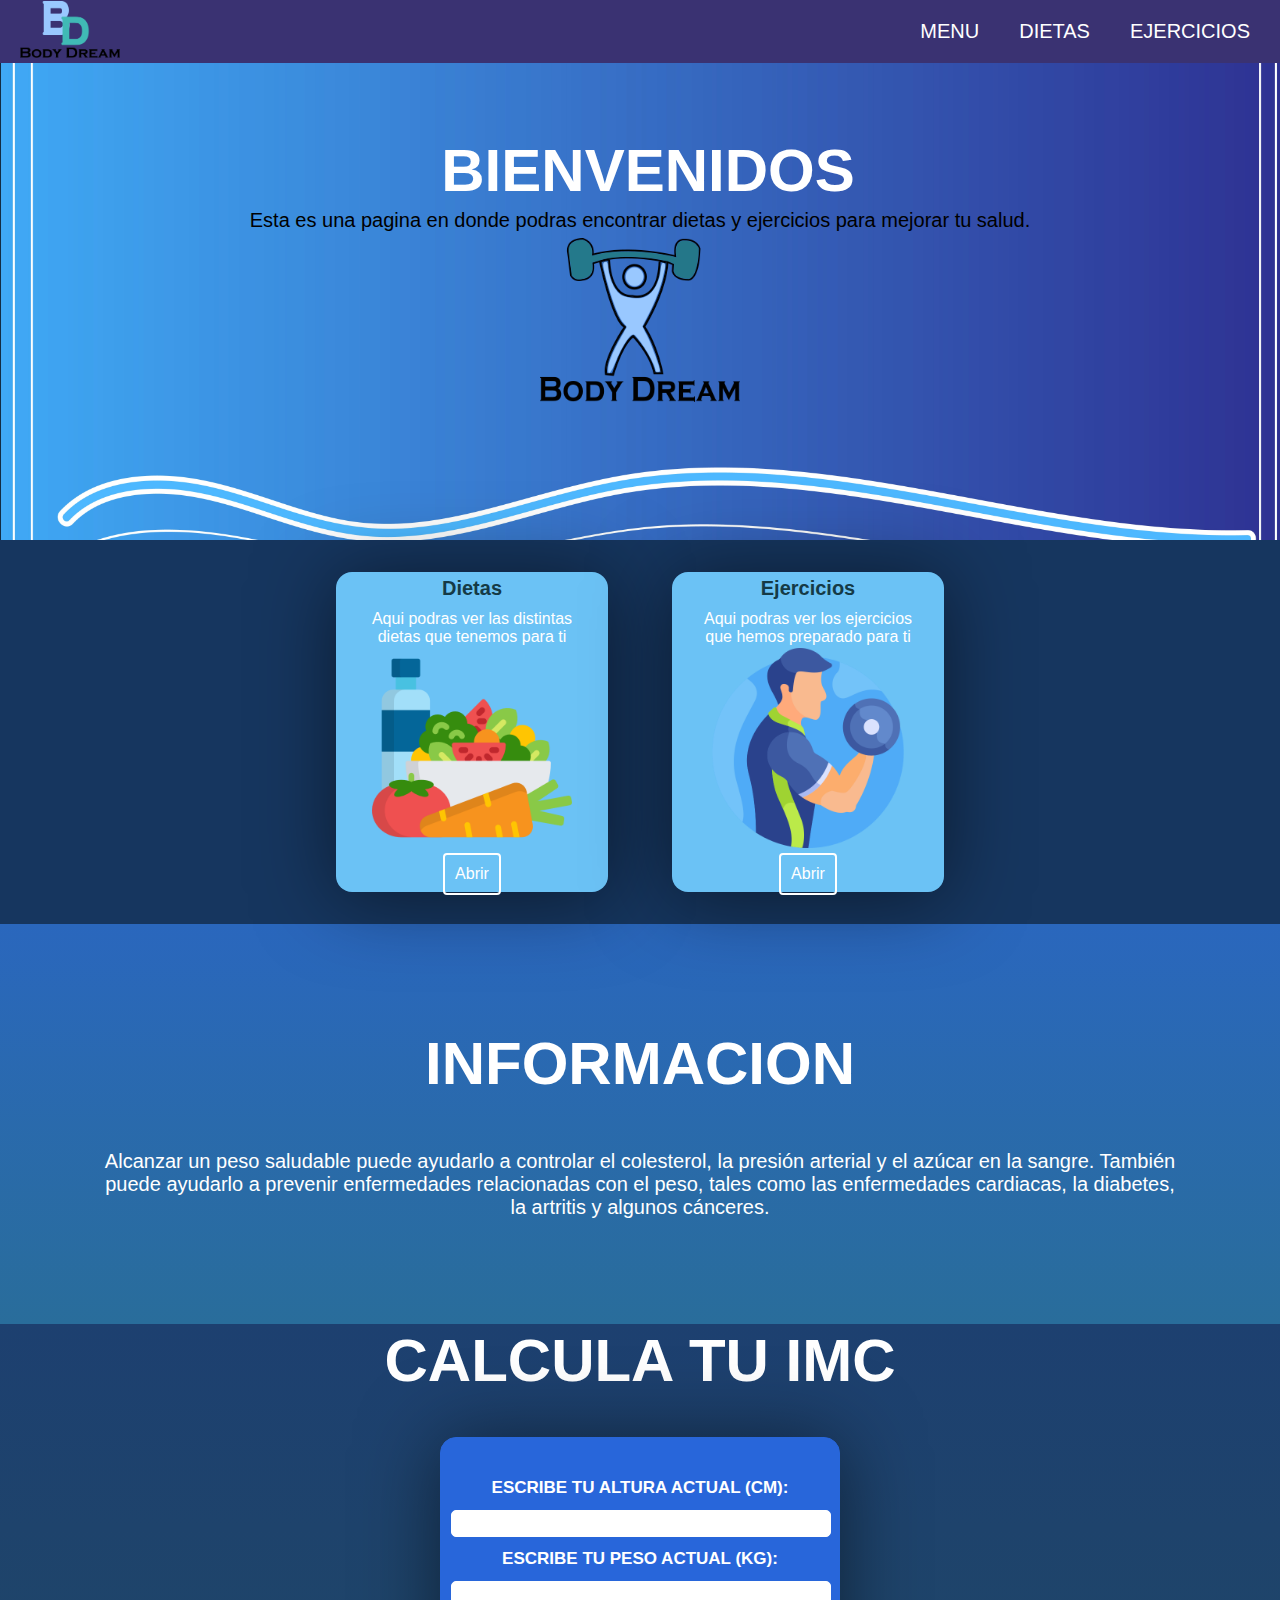
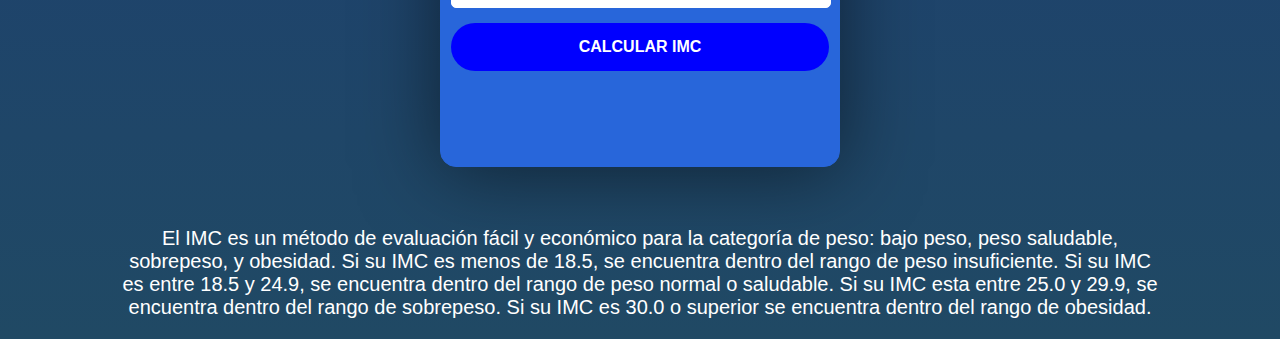
<file: index.html>
<!DOCTYPE html>
<html lang="en">
<head>
    <meta charset="UTF-8">
    <meta http-equiv="X-UA-Compatible" content="IE=edge">
    <meta name="viewport" content="width=device-width, initial-scale=1.0">
    <title>Bodydream</title> 
    <link rel="stylesheet" href="estilo.css">
    <link rel="stylesheet" href="script.js">
    
</head>
<body>
   <div class="head">

    <div class="logo">
        <img src="Logotipo.png" alt="imagen"width="100px">
     
     
    </div>

    <nav class="navbar">
      <a href="index.html">Menu</a>
      <a href="dietaas.html">Dietas</a>
      <a href="ejercicioss.html">Ejercicios</a>
    </nav>

   </div>

<header class="content header">
    <h2 class="title item">bienvenidos</h2>
    <p>
        Esta es una pagina en donde podras encontrar dietas y ejercicios para mejorar tu salud.
    <p>
        <div class="body">
        <img src="Imagotipo.png" alt=""width="200">
        </div>



</header>


<div class="box-container">

    <div class="box">
        <i class="fab fa-angular"></i>
        
        <h3>Dietas</h3>
        <p>Aqui podras ver las distintas dietas que tenemos para ti</p>
        <figure>
            <img src="icono2.png" alt=""width="200">
        </figure>
        <a href="dietaas.html">Abrir</a>
    </div>
    <div class="box">
        <i class="fab fa-apple"></i>
       
        <h3>Ejercicios</h3>
        <p>Aqui podras ver los ejercicios que hemos 
            preparado para ti</p>
            <figure>
                <img src="icono1.png" alt=""width="200">
            </figure>
            <a href="ejercicioss.html">Abrir</a>
    </div>
    

</div>
<section class="content about">
<h2 class="title">Informacion</h2>
<p>
    Alcanzar un peso saludable puede ayudarlo a controlar el colesterol, la presión arterial y el azúcar en la sangre. También puede ayudarlo a prevenir enfermedades relacionadas con el peso, tales como las enfermedades cardiacas, la diabetes, la artritis y algunos cánceres.
</p>
</section>
<section class="content imc">
    <h2 class="title">Calcula tu IMC</h2>
    <form id="formulario" onsubmit="calcular(); return false">
        <br>
        <label for="altura">Escribe tu ALTURA actual (cm):</label>
        <input type="text" id="altura" required="required">
        <br>
        <label for="peso">Escribe tu PESO actual (kg):</label>
        <input type="text" id="peso" required="required">
        <br>
        <button type="submit">Calcular IMC</button>
        <label id="resultado"></label>
      </form>
    <script src="script.js"></script>
    <p>
        El IMC es un método de evaluación fácil y económico para la categoría de peso: bajo peso, peso saludable, sobrepeso, y obesidad. Si su IMC es menos de 18.5, se encuentra dentro del rango de peso insuficiente. Si su IMC es entre 18.5 y 24.9, se encuentra dentro del rango de peso normal o saludable. Si su IMC esta entre 25.0 y 29.9, se encuentra dentro del rango de sobrepeso. Si su IMC es 30.0 o superior se encuentra dentro del rango de obesidad.
    </p>
    </section>

</body>
</html>
</file>
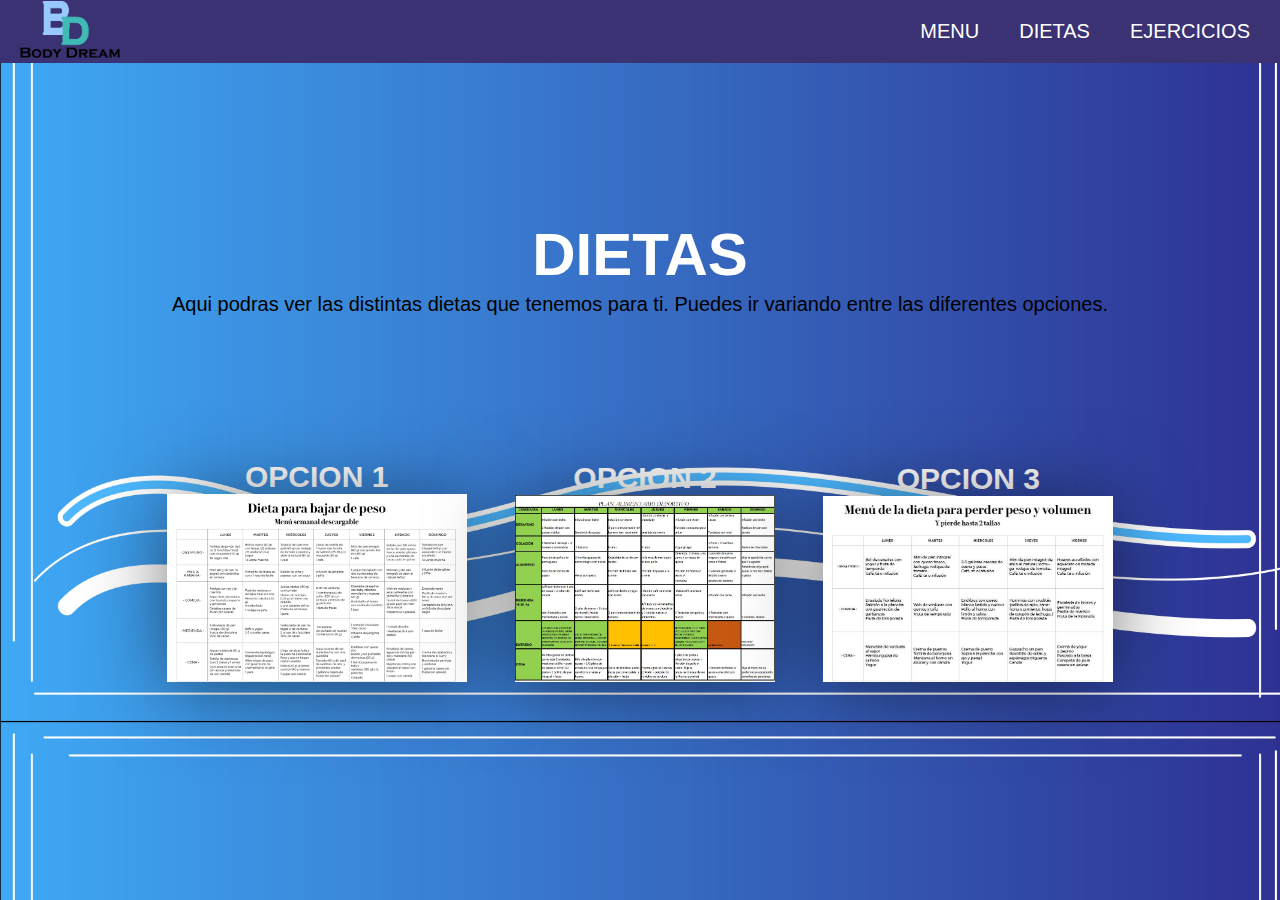
<file: dietaas.html>
<!DOCTYPE html>
<html lang="en">
<head>
    <meta charset="UTF-8">
    <meta http-equiv="X-UA-Compatible" content="IE=edge">
    <meta name="viewport" content="width=device-width, initial-scale=1.0">
    <title>Bodydream</title> 
    <link rel="stylesheet" href="estilo.css">
    
</head>
<body>
   <div class="head">

    <div class="logo">
        <img src="Logotipo.png" alt="imagen"width="100px">
     
     
    </div>

    <nav class="navbar">
      <a href="index.html">Menu</a>
      <a href="dietaas.html">Dietas</a>
      <a href="ejercicioss.html">Ejercicios</a>
    </nav>

   </div>

<header class="content header">
    <h2 class="title">dietas</h2>
    <p>
        Aqui podras ver las distintas dietas que tenemos para ti. Puedes ir variando entre las diferentes opciones. 
    <p>




</header>
<div class="opciones">  

  <div class="dieta">
   <h3>Opcion 1</h3>
  
   <a href="#image1"><img src="dietauno.jpg" alt=""width="300"></a>
  </div>
  <div class="dieta">
    <h3>Opcion 2</h3>
    <a href="#image2"><img src="dietados.JPG" alt=""width="260"></a>
   </div>
   <div class="dieta">
    <h3>Opcion 3</h3>
    <a href="#image3"><img src="dietatres.jpg" alt=""width="290"></a>
   </div>

</div>
<article class="light-box" id="image1">
  <img src="dietauno.jpg" alt="" width="900">
<a href=""class="close">X</a> 
</article>
<article class="light-box" id="image2">
  <img src="dietados.JPG" alt="" width="900">
<a href=""class="close">X</a> 
</article>
<article class="light-box" id="image3">
  <img src="dietatres.jpg" alt="" width="900">
<a href=""class="close">X</a> 
</article>


</body>
</html>
</file>
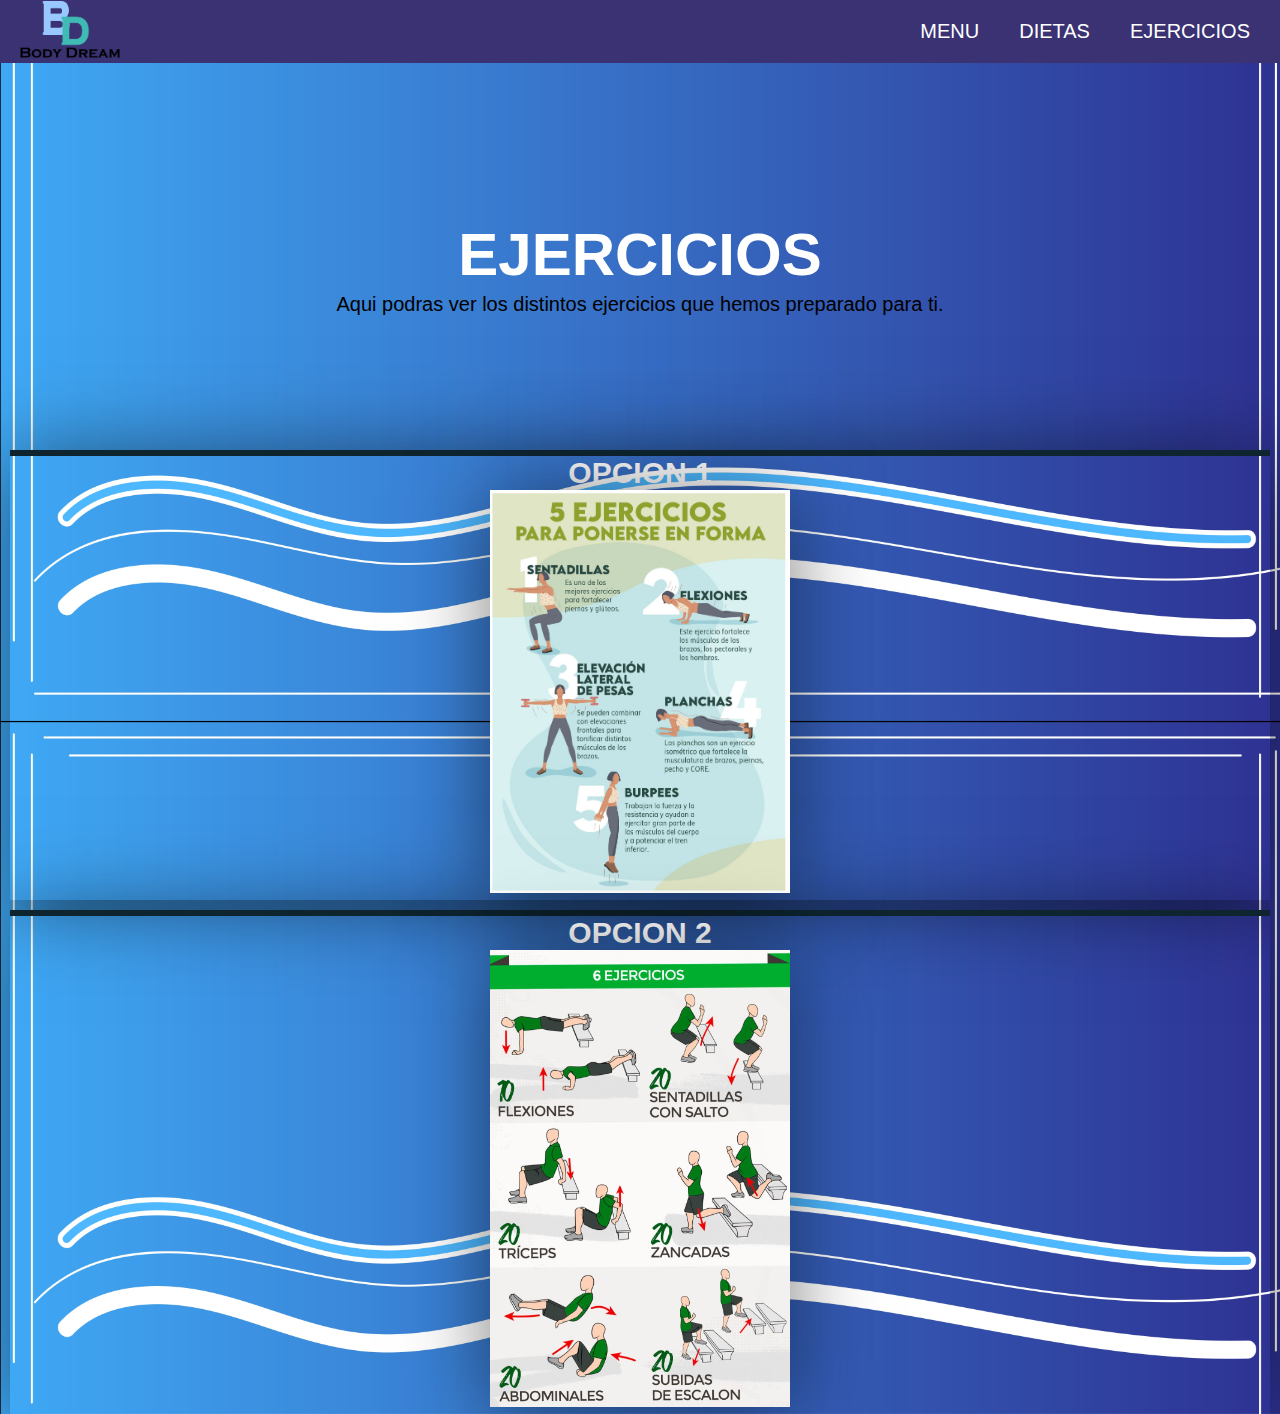
<file: ejercicioss.html>
<!DOCTYPE html>
<html lang="en">
<head>
    <meta charset="UTF-8">
    <meta http-equiv="X-UA-Compatible" content="IE=edge">
    <meta name="viewport" content="width=device-width, initial-scale=1.0">
    <title>Bodydream</title> 
    <link rel="stylesheet" href="estilo.css">
    
</head>
<body>
   <div class="head">

    <div class="logo">
        <img src="Logotipo.png" alt="imagen"width="100px">
     
     
    </div>

    <nav class="navbar">
      <a href="index.html">Menu</a>
      <a href="dietaas.html">Dietas</a>
      <a href="ejercicioss.html">Ejercicios</a>
    </nav>

   </div>

<header class="content header">
    <h2 class="title">Ejercicios</h2>
    <p>
        Aqui podras ver los distintos ejercicios que hemos 
            preparado para ti.
    <p>




</header>

</header>
<div class="opciones">  

  <div class="ejercicio">
   <h3>Opcion 1</h3>
  
   <a href="#image1"><img src="rutina1.jpg" alt=""width="300"></a>
  </div>
  <div class="ejercicio">
    <h3>Opcion 2</h3>
    <a href="#image2"><img src="rutina2.jpg" alt=""width="300"></a>
   </div>
   

</div>
<article class="light-box" id="image1">
  <img src="rutina1.jpg" alt="" width="900">
<a href=""class="close">X</a> 
</article>
<article class="light-box" id="image2">
  <img src="rutina2.jpg" alt="" width="900">
<a href=""class="close">X</a> 
</article>

</article>

</body>
</html>
</file>
<file: estilo.css>
:root {
    --clippy: polygon(0 0, 0 0, 0 100%, 0% 100%);
}
*{
   margin: 0; 
   padding: 0;
   border: 0;
   font-size: 100%;
   vertical-align: baseline;
}

body {
    text-align: center;
    font-family:sans-serif;
    height: 60vh !important;
    background: url(header.jpg) ;
    background-size: cover;
}



.head {
    display: flex;
    align-items: center;
    justify-content: space-between;
    height: 63px;
    background-color: rgb(58, 50, 114);
    position: fixed;
    width: 100%;
    z-index: 100%;
}

.navbar {
    display: flex;
    margin-right: 10px;
}

.logo {
    
    margin-left: 20px;
}

.logo a {
    text-decoration: none;
    color:white;
    text-transform: uppercase;
    font-size: 20px;
}

.navbar a {
    display: block;
    padding: 23px 20px;
    color:white;
    text-decoration: none;
    text-transform: uppercase;
    font-size: 20px;
}


.navbar a:hover {
    background: cornflowerblue;
    transition: all 400ms ease;
}

.header {
    display: flex;
    justify-content: center;
    align-items: center;
}

.header {
    height: 60vh !important;
    
}

.title {
    margin-bottom: 10px;
    font-size: 60px;
    font-weight: 600;
    text-transform: uppercase;
    color: white;
    align-items: flex-start;
    margin: 2px;
    
}
.item {
    position: relative;
    padding-left: 1rem;
    
}
.item::before {
    content:"";
    display: block;
    background: #71dbca;
    width: 120%;
    height: 100%;
    position: absolute;
    top: 0;
    left: 0;
    z-index: -1;
    clip-path: var(--clippy);
    transition: clip-path 500ms;
}
.item:hover::before {
    clip-path: polygon(91% 0, 0 0, 0 100%, 81% 100%);

}
p {
    margin-bottom: 40px;
    font-size: 20px;
    color: black;
    padding: 0 100px;
    margin: 2px;
    
}
.content {
    height: 50vh;
    display: flex;
    flex-direction: column;
    justify-content: center;
    align-items: center;
}

.btn {
    display: inline-block;
    margin-top: 15px;
    padding: 10px 40px;
    border: 2px solid black;
    color:aquamarine;
    text-decoration: none;
    background: cornflowerblue;
}

.btn-home {
    display: flex;
}

.btn-home a {
    margin: 0 10px;
}


 .box-container {
        display: flex;
        justify-content: center;
        flex-wrap: wrap;
        text-align: center;
        background-color: #16365f;
    
    }
    
    .box-container .box {
        height: 20rem;
        width: 17rem;
        background: hwb(202 42% 4%);
        text-align: center;
        border-radius: 1rem;
        box-shadow: 0 .3rem 5rem rgba(0, 0, 0, 0.5);
        margin: 2rem;   
        transition: all 400ms ease;
        
    }
    
    .box-container .box i {
        height: 3rem;
        width: 3rem;
        line-height: 3rem;
        text-align: center;
        border-radius: 50%;
        color: #fff;
        background: #344a66;
        font-size: 2rem;
        margin: 1rem 0;
    
    }
    
    .box-container .box h3 {
        margin-top: 5px;
        font-size: 20px;
        color: #153a46;
        
    
    }
    
    .box-container .box p {
        margin-top: 10px;
        padding: 0 15px;
        font-size: 16px;
        color: white; 
    }
    .box-container .box a {
        text-decoration: none;
        display: inline-block;
        padding: 10px;
        margin-top: 10px;
        color: white;
        border: 2px solid white;
        border-radius: 4px;
        transition: all 400ms ease;
        margin: 1px;
    
    }
    .box-container .box a:hover {
        width: 200px;
        transition: all 2s;
    }
    .box:hover {
        background: cornflowerblue;
        transform: translateY(-3%);
    }
     
    .header {
background:url() ;
    }
    .header {
        display: flex;
        justify-content: center;
        align-items: center;
        
    
    }
.content header {
    display: flex;
    justify-content: center;
    flex-wrap: wrap;
    text-align: center;
    
}
.about {
    background-image: linear-gradient(rgb(42, 103, 189),#296d9b);
    height: 400px;
}
.about p {
    color: #fff;
    margin-top: 50px;
}
.opciones {
    font-size: 30px;
    font-weight: 600;
    text-transform: uppercase;
    color: white;
    margin-top: -100px;
}
.dieta{
    text-decoration: none;
    padding: 10px;
    margin: 10px; 
    display: inline-block;
    transition: width 1s;
     
   
}
.dieta img {
    box-shadow: 0 .3rem 5rem rgba(0, 0, 0, 0.5);  
}

.light-box{
    position: fixed;
    top: 0;
    left: 0;
    background: rgba(0, 0, 0, 0.5);
    transition: transform 400ms ease-in-out;
    width: 100%;
    z-index: 1000;
    display: flex;
    justify-content: center;
    align-items: center;
    height: 100vh;
    transform: scale(0);
}
.light-box img {
    width: 60vw;
    max-height: 100vh;
}
.light-box:target {
    transform: scale(1);
   
}
.close {
    display: block;
    position: absolute;
    top: 40px;
    right: 40px;
    background: #3e299b;
    color: white;
    text-decoration: none;
    width: 40px;
    height: 40px;
    text-align: center;
    line-height: 40px;
    border-radius: 1rem;
   
}
.ejercicio{
    text-decoration: none; 
    transition: width 1s;
    border-top: 6px solid rgb(14, 37, 48);
    display: flex;
    flex-direction:column;
    align-items: center;
    margin: 10px;
    box-shadow: 0 .3rem 5rem rgba(0, 0, 0, 0.5);    
}
.ejercicio img {
    box-shadow: 0 .3rem 5rem rgba(0, 0, 0, 0.5);
}
form {
    margin: 40px;
    width: 400px;
    height: 330px;
    border: 1px solid rgb(40, 102, 218);
    padding: 10px;
    box-sizing: border-box;
    background-color: rgb(40, 102, 218);
    color: black;
    border-radius: 1rem;
    box-shadow: 0 .3rem 5rem rgba(0, 0, 0, 0.5);
  }
  
  form label {
    display: block;
    line-height: 44px;
    font-size: 17px;
    font-weight: 700;
    text-transform: uppercase;
    color: white;
    
    
  }
  
  form input {
    width: 100%;
    height: 25px;
    border: 1px solid white;
    text-indent: 5px;
    border-radius: 5px;
    
  }
  
  form button {
    width: 100%;
    height: 48px;
    background-color: blue;
    color: white;
    font-weight: bold;
    text-transform: uppercase;
    border: none;
    margin-top: 15px;
    cursor: pointer;
    border-radius: 3rem;    
  }
  
  form button:hover {
    background-color: #a2daff;
    transition: all 600ms;
  }
  
  .imc {
    background-image: linear-gradient(rgb(29, 64, 112),#204964);
    height: auto;
    }
    .imc p {
        color: #fff;
        margin: 20px;
    }
</file>
